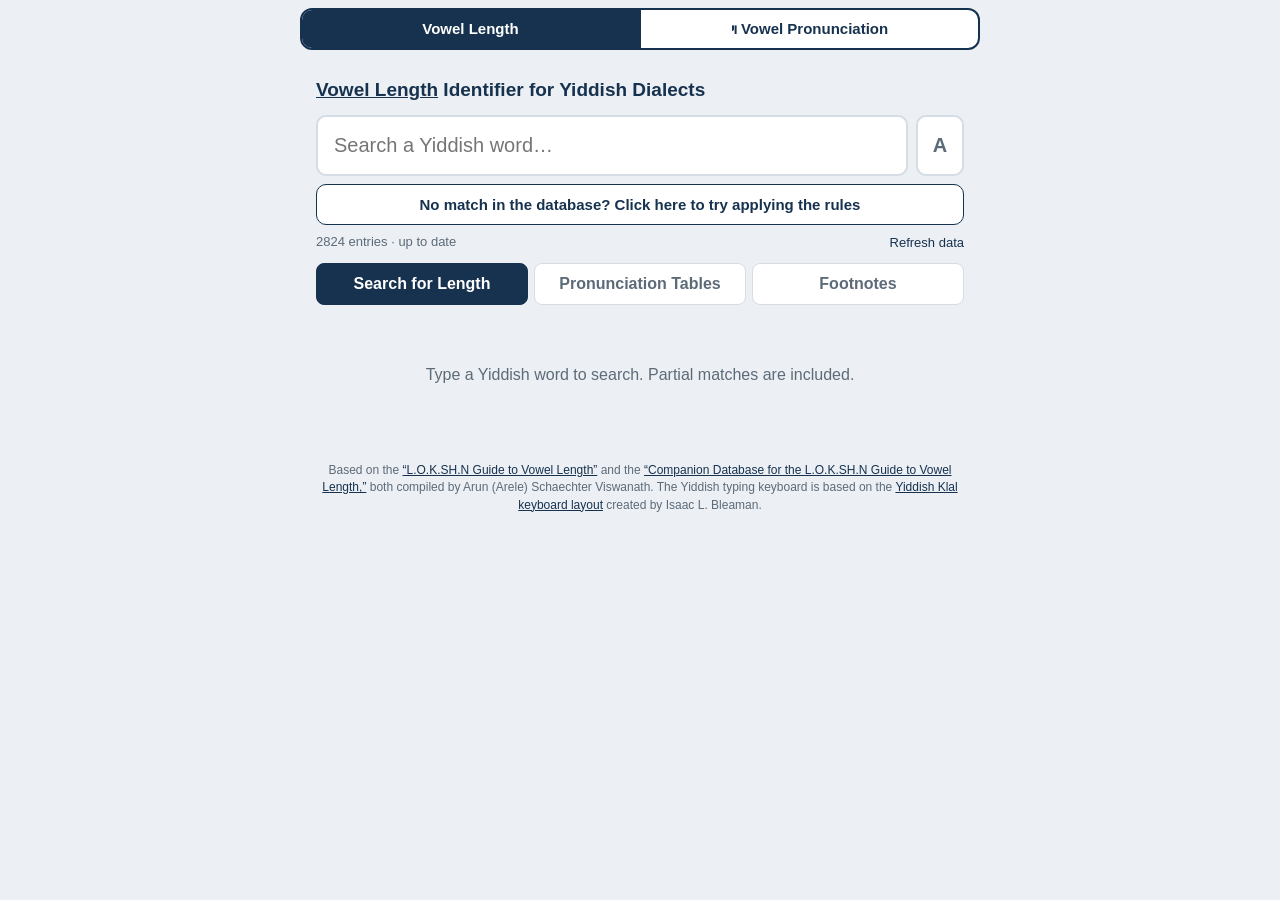
<file: index.html>
<!doctype html>
<html lang="en">
<head>
    <meta charset="utf-8">
    <meta name="viewport" content="width=device-width,initial-scale=1,viewport-fit=cover">
    <title>Yiddish Vowel Search</title>
    <link rel="icon" type="image/png" href="favicon.png">
    <link rel="manifest" href="manifest.webmanifest">
    <link rel="apple-touch-icon" href="icon-192.png">
    <meta name="apple-mobile-web-app-capable" content="yes">
    <meta name="mobile-web-app-capable" content="yes">
    <meta name="apple-mobile-web-app-title" content="Yiddish Vowel Search">
    <meta name="theme-color" content="#16324f">
    <script>
        // Pick the starting mode before first paint: #length / #oy in the address, else the last one used.
        (function () {
            var m = 'l';
            try {
                var h = location.hash.slice(1);
                m = h === 'oy' ? 'o' : h === 'length' ? 'l' : (localStorage.getItem('vowelMode') || 'l')
            } catch (e) {
            }
            m = m === 'o' ? 'o' : 'l';
            document.documentElement.dataset.mode = m;
            var t = document.querySelector('meta[name=theme-color]');
            if (t) t.content = m === 'o' ? '#4a2a73' : '#16324f'
        })();
    </script>
    <link rel="stylesheet" href="style.css">
</head>
<body>
<div id="modebar">
    <div class="in" role="tablist" aria-label="Choose a tool">
        <button type="button" id="mode-l" data-m="l" role="tab">Vowel Length</button>
        <button type="button" id="mode-o" data-m="o" role="tab"><span class="he" lang="yi">ױ</span> Vowel Pronunciation
        </button>
    </div>
</div>
<section class="app app-l" id="app-l">
    <h1>
        <button type="button" class="rulelink" id="l-vlbtn" title="What is vowel length?">Vowel Length</button>
        Identifier for Yiddish Dialects
    </h1>
    <header>
        <div class="qrow" id="l-qrow"><input id="l-q" type="search" dir="auto" lang="yi"
                                             placeholder="Search a Yiddish word…" autocomplete="off"
                                             autocapitalize="off" spellcheck="false">
            <button type="button" id="l-yid-toggle" class="yid-toggle" title="Toggle Yiddish typing (or type ~)"
                    aria-pressed="false" aria-label="Toggle Yiddish typing">A
            </button>
        </div>
        <button type="button" id="l-helpbtn" class="helpbtn">No match in the database? Click here to try applying the
            rules
        </button>
        <div class="status"><span id="l-count"></span>
            <button id="l-refresh" class="refresh" type="button">Refresh data</button>
        </div>
        <nav class="tabs" id="l-tabs">
            <button type="button" data-v="search" class="on">Search for Length</button>
            <button type="button" data-v="tables">Pronunciation Tables</button>
            <button type="button" data-v="notes">Footnotes</button>
        </nav>
    </header>
    <div id="l-results"></div>
    <button id="l-more" class="more" type="button" hidden>Show more</button>
    <div id="l-tables" hidden></div>
    <div id="l-notes" hidden></div>
    <footer class="tools">
        <button type="button" id="l-exp" hidden>Export data</button>
        <button type="button" id="l-imp" hidden>Import data</button>
        <input type="file" id="l-impfile" accept=".json,application/json" hidden></footer>
    <p class="credit">Based on the <a
            href="https://docs.google.com/presentation/d/1OzduSlGXEnK3ZCFV1P83UKeNwms5MjKgagxxe6kpKZY/edit?slide=id.h105c52efcca4e630_2_0#slide=id.h105c52efcca4e630_2_0"
            target="_blank" rel="noopener">“L.O.K.SH.N Guide to Vowel Length”</a> and the <a
            href="https://docs.google.com/spreadsheets/d/1Vip_J4QjpMBorfov15jmbXouSXQMAmMXT0EbYsYfPkc/edit?gid=671156978#gid=671156978"
            target="_blank" rel="noopener">“Companion Database for the L.O.K.SH.N Guide to Vowel Length,”</a> both
        compiled by Arun (Arele) Schaechter Viswanath. The Yiddish typing keyboard is based on the <a
            href="https://github.com/ibleaman/Yiddish-Klal" target="_blank" rel="noopener">Yiddish Klal keyboard layout</a>
        created by Isaac L. Bleaman.</p>
</section>
<section class="app app-o" id="app-o">
    <h1>Pronunciation of <span class="he" lang="yi">ױ</span> by Yiddish Dialect</h1>
    <header>
        <div class="qrow" id="o-qrow"><input id="o-q" type="search" dir="auto" lang="yi"
                                             placeholder="Search a Yiddish word…" autocomplete="off"
                                             autocapitalize="off" spellcheck="false">
            <button type="button" id="o-yid-toggle" class="yid-toggle" title="Toggle Yiddish typing (or type ~)"
                    aria-pressed="false" aria-label="Toggle Yiddish typing">A
            </button>
        </div>
        <div class="status"><span id="o-count"></span>
            <button id="o-refresh" class="refresh" type="button">Refresh data</button>
        </div>
        <nav class="tabs" id="o-tabs">
            <button type="button" data-v="search" class="on">Search</button>
            <button type="button" data-v="groups">Groups</button>
            <button type="button" data-v="pairs">Pairs</button>
        </nav>
    </header>
    <div id="o-results"></div>
    <button id="o-more" class="more" type="button" hidden>Show more</button>
    <div id="o-groups" hidden></div>
    <div id="o-pairs" hidden></div>
    <footer class="tools">
        <button type="button" id="o-exp" hidden>Export data</button>
        <button type="button" id="o-imp" hidden>Import data</button>
        <input type="file" id="o-impfile" accept=".json,application/json" hidden></footer>
    <p class="credit">Based on <a
            href="https://www.facebook.com/arun.avrum.viswanath/posts/pfbid0uQkRvTzjkXD2cPCEdBobP9nGxVMJNLaASXHVRKxkZYy59v4NMNE6BRaDEBWxb92El"
            target="_blank" rel="noopener">“Oy!: a self-directed guide to the <span class="he">וי</span> vowel for
        dialect-aspirers,”</a> compiled by Arele Schaechter Viswanath. The Yiddish typing keyboard is based on the <a
            href="https://github.com/ibleaman/Yiddish-Klal" target="_blank" rel="noopener">Yiddish Klal keyboard layout</a>
        created by Isaac L. Bleaman.</p>
</section>
<script src="jszip.min.js"></script>
<script src="shared.js"></script>
<script src="rules.js"></script>
<script src="rulefinder.js"></script>
<script src="length.js"></script>
<script src="oy.js"></script>
</body>
</html>
</file>
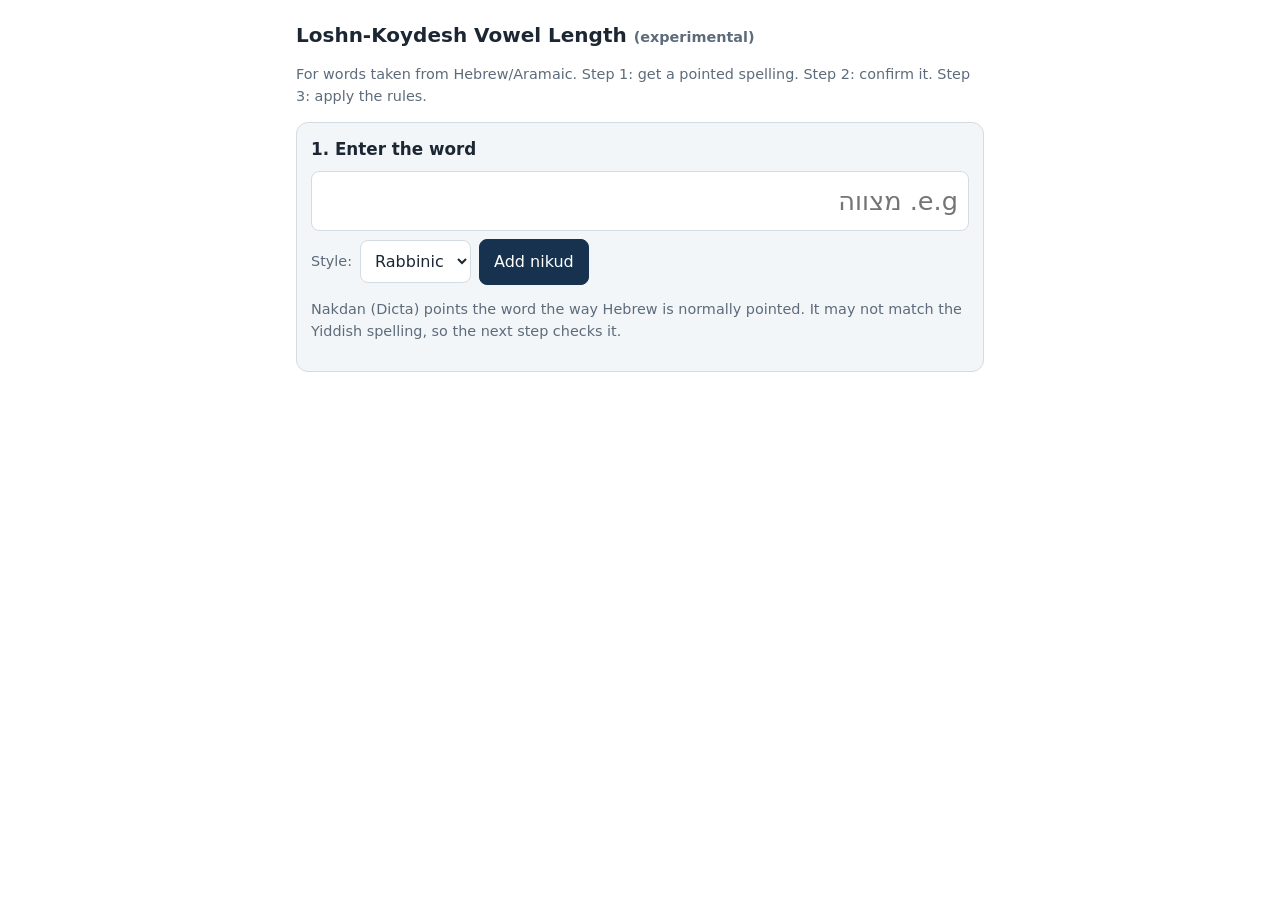
<file: lk.html>
<!doctype html>
<html lang="en">
<head>
<meta charset="utf-8">
<meta name="viewport" content="width=device-width,initial-scale=1,viewport-fit=cover">
<title>Loshn-Koydesh Vowel Length (experimental)</title>
<style>
:root{--bg:#fff;--fg:#1c2733;--mut:#5d6b7a;--card:#f3f6f9;--line:#d3dbe3;--acc:#16324f;--accfg:#fff;--ok:#1f7a3d;--warn:#a15c00}
@media (prefers-color-scheme:dark){:root{--bg:#10161d;--fg:#e6ecf2;--mut:#9aa8b6;--card:#1a232d;--line:#2d3945;--acc:#5b9bd5;--accfg:#08121c;--ok:#5fcf86;--warn:#e0a24a}}
*{box-sizing:border-box}
body{margin:0;padding:env(safe-area-inset-top,0) 0 env(safe-area-inset-bottom,0);background:var(--bg);color:var(--fg);font:16px/1.5 -apple-system,system-ui,Segoe UI,sans-serif}
main{max-width:720px;margin:0 auto;padding:16px}
h1{font-size:1.25rem;margin:.2em 0}
h2{font-size:1.05rem;margin:0 0 .5em}
.he{font-family:"Times New Roman","Noto Serif Hebrew",serif;font-size:1.6rem;direction:rtl}
.card{background:var(--card);border:1px solid var(--line);border-radius:12px;padding:14px;margin:14px 0}
.mut{color:var(--mut);font-size:.9rem}
input[type=text],select{font:inherit;padding:10px;border:1px solid var(--line);border-radius:8px;background:var(--bg);color:var(--fg);width:100%}
input.he{font-size:1.6rem}
.row{display:flex;gap:8px;flex-wrap:wrap;align-items:center;margin:8px 0}
.row>*{flex:0 0 auto}.row>input{flex:1 1 200px}
button,a.btn{font:inherit;padding:10px 14px;border-radius:8px;border:1px solid var(--line);background:var(--bg);color:var(--fg);cursor:pointer;text-decoration:none;display:inline-block}
button.pri{background:var(--acc);color:var(--accfg);border-color:var(--acc)}
button.opt{display:block;width:100%;text-align:right;margin:6px 0}
button.opt.sel{outline:2px solid var(--acc)}
button.opt small{display:block;text-align:left;color:var(--mut);direction:ltr;font-size:.8rem}
.err{color:var(--warn)}
ol.rules{padding-left:1.2em}ol.rules li{margin:.4em 0}
button.drop.on{text-decoration:line-through;opacity:.6;outline:2px solid var(--warn)}
[hidden]{display:none!important}
</style>
</head>
<body>
<main>
<h1>Loshn-Koydesh Vowel Length <span class="mut">(experimental)</span></h1>
<p class="mut">For words taken from Hebrew/Aramaic. Step 1: get a pointed spelling. Step 2: confirm it. Step 3: apply the rules.</p>

<section class="card" id="s1">
  <h2>1. Enter the word</h2>
  <div class="row">
    <input id="word" class="he" type="text" dir="rtl" lang="he" placeholder="e.g. מצווה" autocomplete="off" autocapitalize="off" spellcheck="false">
  </div>
  <div class="row">
    <label class="mut" for="genre">Style:</label>
    <select id="genre" style="width:auto">
      <option value="rabbinic" selected>Rabbinic</option>
      <option value="modern">Modern</option>
      <option value="poetry">Poetry</option>
    </select>
    <button class="pri" id="go" type="button">Add nikud</button>
  </div>
  <p class="mut">Nakdan (Dicta) points the word the way Hebrew is normally pointed. It may not match the Yiddish spelling, so the next step checks it.</p>
  <div id="opts"></div>
  <p class="err" id="err" hidden></p>
</section>

<section class="card" id="s2" hidden>
  <h2>2. Is this spelling correct?</h2>
  <div class="row"><input id="spell" class="he" type="text" dir="rtl" lang="he" autocomplete="off" spellcheck="false"></div>
  <p class="mut">You can edit the spelling above (for example to fix a vowel or a dagesh) before confirming.</p>
  <div class="row">
    <button class="pri" id="yes" type="button">Yes, it is correct</button>
    <button id="no" type="button">No</button>
    <button id="unsure" type="button">Not sure</button>
  </div>
  <div id="check" hidden>
    <p>Look the word up in one of these, then correct the spelling above and press “Yes”:</p>
    <div class="row">
      <button id="cp" type="button">Copy word, then open Nakdan</button>
      <a class="btn" id="morfix" target="_blank" rel="noopener">Morfix</a>
      <a class="btn" id="milog" target="_blank" rel="noopener">Milog</a>
    </div>
    <p class="mut" id="cpnote"></p>
  </div>
</section>

<section class="card" id="s3" hidden>
  <h2>3. Apply the rules</h2>
  <p>Confirmed spelling: <span class="he" id="final"></span></p>
  <p class="mut">The app reads the pointing as Ashkenazic Yiddish sounds (patah = a, qamats = o, segol = e, tsere = ey, holam = oy, hiriq = i, shuruk/qubuts = u) and guesses the stress. Check both, since they decide the result.</p>
  <p><strong>Stressed vowel</strong> (tap to change):</p>
  <div class="row" id="chips" dir="rtl"></div>
  <div id="dropwrap" hidden>
    <p><strong>Vowels not pronounced</strong> <span class="mut">(optional: tap a vowel that Yiddish drops, for example the qamats in רוחניות, so the rules see the word without it)</span></p>
    <div class="row" id="dropchips" dir="rtl"></div>
  </div>
  <div class="row">
    <label class="mut" for="snd">Sound of that vowel:</label>
    <select id="snd" style="width:auto"></select>
  </div>
  <div class="row">
    <label><input type="checkbox" id="dg"> The consonant after the stressed vowel has a dagesh in the standard Hebrew pointing</label>
  </div>
  <p class="mut">Nakdan often leaves that dagesh out (חֻמָּשׁ, אִשָּׁה, גְּדֻלָּה). Check Morfix or Milog if you are not sure.</p>
  <div class="row">
    <label class="mut" for="der">Is the word derived from a base word?</label>
    <select id="der" style="width:auto">
      <option value="no">No / not sure</option>
      <option value="open">Yes: the base ends in a consonant that is followed by a vowel here (e.g. דינים &lt; דין)</option>
      <option value="other">Yes: any other derivation (diminutive, prefixed form, etc.)</option>
    </select>
    <select id="base" style="width:auto" hidden>
      <option value="Long">Base vowel is long</option>
      <option value="Short">Base vowel is short</option>
    </select>
  </div>
  <div id="result"></div>
  <div id="analysis"></div>
</section>
</main>

<script src="lk-engine.js"></script>
<script>
(function () {
  const $ = id => document.getElementById(id);
  const API = 'https://nakdan-2-0.loadbalancer.dicta.org.il/api';
  const RULES_URL = 'https://docs.google.com/spreadsheets/d/1Vip_J4QjpMBorfov15jmbXouSXQMAmMXT0EbYsYfPkc/gviz/tq?tqx=out:csv&headers=1&sheet=Rules';

  // Plain letters only: no marks, Yiddish ligatures spelled out, and the Hebrew final forms are left alone.
  const bare = s => (s || '').normalize('NFD').replace(/[\u0591-\u05C7]/g, '')
    .replace(/\u05F0/g, 'וו').replace(/\u05F1/g, 'וי').replace(/\u05F2/g, 'יי').replace(/[\s\-()…]/g, '');

  function el(tag, cls, txt) { const e = document.createElement(tag); if (cls) e.className = cls; if (txt != null) e.textContent = txt; return e; }

  function showErr(msg) { const e = $('err'); e.textContent = msg || ''; e.hidden = !msg; }

  // ---- Step 1: Nakdan ----
  async function nakdan(word, genre) {
    const ctl = new AbortController(), t = setTimeout(() => ctl.abort(), 20000);
    try {
      // text/plain keeps this a "simple" request so the browser does not need a CORS preflight
      const res = await fetch(API, {
        method: 'POST', signal: ctl.signal,
        headers: {'Content-Type': 'text/plain;charset=UTF-8'},
        body: JSON.stringify({task: 'nakdan', data: word, genre, addmorph: true, matchpartial: true,
          keepmetagim: false, keepqq: false, nodageshdefmem: false, patachma: false})
      });
      if (!res.ok) throw new Error('Nakdan returned ' + res.status);
      const j = await res.json();
      return Array.isArray(j) ? j : (j.data || []);
    } finally { clearTimeout(t); }
  }

  // Distinct pointed readings for the first real word, best first. "|" marks prefix breaks in Nakdan's output.
  function readings(tokens) {
    const tok = tokens.find(t => t && t.options && t.options.length);
    if (!tok) return [];
    const seen = new Map();
    for (const o of tok.options) {
      // an option is an array (word first) or an object with the word in .w
      const raw = Array.isArray(o) ? o[0] : (typeof o === 'string' ? o : o && o.w);
      const w = (raw || '').replace(/\|/g, '').replace(/\u05BD/g, '');
      if (!w || seen.has(w)) continue;
      seen.set(w, Array.isArray(o) ? (typeof o[1] === 'string' ? o[1] : '') : [o && o.lex, o && o.morph].filter(Boolean).join(' · '));
    }
    return [...seen].map(([w, info]) => ({w, info}));
  }

  function chooseReading(r, btn) {
    for (const b of $('opts').querySelectorAll('button')) b.classList.remove('sel');
    if (btn) btn.classList.add('sel');
    $('spell').value = r;
    $('s2').hidden = false;
    $('s3').hidden = true;
    $('check').hidden = true;
  }

  async function go() {
    const w = bare($('word').value);
    showErr('');
    $('opts').textContent = '';
    $('s2').hidden = true; $('s3').hidden = true;
    if (!w) { showErr('Type a word first.'); return; }
    $('go').disabled = true; $('go').textContent = 'Working…';
    try {
      let list = readings(await nakdan(w, $('genre').value));
      // lay the marks typed by the person (אָ, אַ, rafe) over Nakdan's readings, and drop readings with different letters
      const typed = $('word').value, seen = new Set(), fit = [];
      for (const r of list) {
        const x = LKEngine.adaptOne(typed, r.w);
        if (x && !seen.has(x)) { seen.add(x); fit.push({w: x, info: r.info}); }
      }
      if (fit.length) list = fit;
      if (!list.length) {
        showErr('Nakdan gave no suggestion. You can type the pointed spelling yourself below, or look the word up.');
        chooseReading(w);
        $('check').hidden = false; setLinks();
      } else {
        if (list.length > 1) $('opts').append(el('p', 'mut', 'Nakdan found several readings. Tap the one that fits:'));
        list.forEach((r, i) => {
          const b = el('button', 'opt he', r.w); b.type = 'button';
          b.dir = 'rtl';
          if (r.info) b.append(el('small', '', r.info));
          b.onclick = () => chooseReading(r.w, b);
          $('opts').append(b);
          if (i === 0) chooseReading(r.w, b);
        });
      }
    } catch (e) {
      showErr('Could not reach Nakdan (' + (e.name === 'AbortError' ? 'timed out' : e.message) + '). Type the pointed spelling yourself, or look it up with the links.');
      chooseReading(w);
      $('check').hidden = false; setLinks();
    } finally { $('go').disabled = false; $('go').textContent = 'Add nikud'; }
  }

  // ---- Step 2: confirm or look up ----
  function setLinks() {
    const w = encodeURIComponent(bare($('spell').value || $('word').value));
    $('morfix').href = 'https://www.morfix.co.il/' + w;
    $('milog').href = 'https://milog.co.il/' + w;
  }

  async function copyThenNakdan() {
    const w = bare($('spell').value || $('word').value);
    try { await navigator.clipboard.writeText(w); $('cpnote').textContent = 'Copied “' + w + '”. Paste it into the Nakdan page.'; }
    catch (e) { $('cpnote').textContent = 'Could not copy automatically. Word: ' + w; }
    window.open('https://nakdan.dicta.org.il/', '_blank', 'noopener');
  }

  function askLookup() { $('check').hidden = false; setLinks(); }

  const {SOUNDS, parse, RULES, evaluate, guessStress} = LKEngine;

  const S3 = {U: [], p: 0, drop: new Set()};

  function renderS3() {
    const U = S3.U, chips = $('chips');
    chips.textContent = '';
    U.forEach((u, i) => {
      if (u.t !== 'V' || u.furtive || u.src === 'sheva') return;   // a vocal sheva is not a stress candidate
      const b = el('button', 'he' + (i === S3.p ? ' pri' : ''), u.s || '·'); b.type = 'button';
      b.onclick = () => { S3.p = i; S3.drop.delete(i); $('snd').value = U[i].v; $('dg').checked = !!(U[i + 1] && U[i + 1].t === 'C' && U[i + 1].dag); renderS3(); };
      chips.append(b);
    });
    const p = S3.p;
    const dc = $('dropchips'); dc.textContent = '';
    U.forEach((u, i) => {
      if (u.t !== 'V' || u.furtive || i === p) return;
      const b = el('button', 'he drop' + (S3.drop.has(i) ? ' on' : ''), u.s || '·'); b.type = 'button';
      b.onclick = () => { if (S3.drop.has(i)) S3.drop.delete(i); else S3.drop.add(i); renderS3(); };
      dc.append(b);
    });
    $('dropwrap').hidden = !dc.children.length;
    const der = $('der').value;
    $('base').hidden = der !== 'other';
    // the units the rules see: vowels marked as not pronounced are left out, so the consonants around them join up
    const keep = []; let np = 0;
    U.forEach((u, i) => {
      if (S3.drop.has(i) && i !== p) return;
      if (i === p) np = keep.length;
      keep.push(i === p ? Object.assign({}, u, {v: $('snd').value || u.v}) : u);
    });
    if ($('dg').checked && keep[np + 1] && keep[np + 1].t === 'C') keep[np + 1] = Object.assign({}, keep[np + 1], {dag: true});   // dagesh confirmed by the person
    const res = evaluate(keep, np, der), win = res.find(x => x.match);
    const R = $('result'); R.textContent = '';
    const out = win.r.k === 'dother' ? $('base').value : win.r.out;
    const box = el('div', 'card');
    box.style.background = 'var(--bg)';
    box.append(el('h2', '', 'Result: ' + out));
    box.append(el('p', '', 'Rule: ' + win.r.name));
    box.append(el('p', 'mut', win.r.desc));
    if (S3.drop.size) box.append(el('p', 'mut', 'Treated as not pronounced: ' + [...S3.drop].sort((a, b) => a - b).map(i => U[i].s || '·').join(' ')));
    if (win.r.exc && win.r.exc !== 'none' && win.r.exc !== 'None') box.append(el('p', 'mut', 'Known exceptions: ' + win.r.exc));
    R.append(box);
    const A = $('analysis'); A.textContent = '';
    A.append(el('p', 'mut', 'How each rule was checked (the first ✓ wins):'));
    const ol = el('ol', 'rules');
    for (const x of res) {
      const li = el('li');
      li.append(el('strong', '', (x.match ? '✓ ' : '✗ ') + x.r.name));
      li.append(el('div', 'mut', x.why));
      if (x.r === win.r) li.style.color = 'var(--ok)';
      ol.append(li);
    }
    A.append(ol);
  }

  function startS3(word) {
    const U = parse(word);
    S3.U = U;
    S3.drop = new Set();
    const A = $('analysis');
    S3.p = guessStress(U);
    if (S3.p < 0) {
      $('chips').textContent = ''; $('result').textContent = '';
      A.textContent = '';
      A.append(el('p', 'err', 'No vowels found in this spelling, so the rules cannot be applied. Go back and add nikud.'));
      return;
    }
    const snd = $('snd');
    if (!snd.options.length) for (const s of SOUNDS) snd.append(new Option(s, s));
    snd.value = U[S3.p].v;
    $('der').value = 'no';
    $('dg').checked = !!(U[S3.p + 1] && U[S3.p + 1].t === 'C' && U[S3.p + 1].dag);
    renderS3();
  }

  function confirm() {
    const w = $('spell').value.trim();
    if (!w) return;
    $('final').textContent = w;
    $('check').hidden = true;
    $('s3').hidden = false;
    startS3(w);
    $('s3').scrollIntoView({behavior: 'smooth', block: 'nearest'});
  }

  $('go').onclick = go;
  $('word').addEventListener('keydown', e => { if (e.key === 'Enter') go(); });
  $('yes').onclick = confirm;
  $('no').onclick = askLookup;
  $('unsure').onclick = askLookup;
  $('cp').onclick = copyThenNakdan;
  $('snd').onchange = renderS3;
  $('der').onchange = renderS3;
  $('dg').onchange = renderS3;
  $('base').onchange = renderS3;
  $('spell').addEventListener('input', () => { $('s3').hidden = true; setLinks(); });
})();
</script>
</body>
</html>
</file>
<file: style.css>
:root {
    --modeh: 56px;
    --bad: #a12a2a
}

html[data-mode=l] {
    --bg: #eceff3;
    --card: #fff;
    --ink: #16202b;
    --mut: #5d6b79;
    --line: #d5dce4;
    --acc: #16324f;
    --ok: #1f7a4d;
    --okbg: #e0f2e8;
    --warn: #9a5200;
    --warnbg: #fdeccf;
    --na: #55606b;
    --nabg: #e6e9ed
}

html[data-mode=o] {
    --bg: #efecf3;
    --card: #fff;
    --ink: #1c1726;
    --mut: #675f75;
    --line: #dad4e3;
    --acc: #4a2a73;
    --ok: #1f7a4d;
    --okbg: #e0f2e8;
    --warn: #9a5200;
    --warnbg: #fdeccf;
    --na: #675f75;
    --nabg: #e9e5ef
}

@media (prefers-color-scheme: dark) {
    :root {
        --bad: #f09a9a
    }

    html[data-mode=l] {
        --bg: #10151b;
        --card: #192029;
        --ink: #e8edf2;
        --mut: #93a1af;
        --line: #2a3541;
        --acc: #9cc2ee;
        --ok: #7fd3a3;
        --okbg: #17372a;
        --warn: #f1b266;
        --warnbg: #3d2a10;
        --na: #a3afbb;
        --nabg: #242d37
    }

    html[data-mode=o] {
        --bg: #131018;
        --card: #1d1925;
        --ink: #ece8f2;
        --mut: #a398b3;
        --line: #2f2839;
        --acc: #c7a9f0;
        --ok: #7fd3a3;
        --okbg: #17372a;
        --warn: #f1b266;
        --warnbg: #3d2a10;
        --na: #a398b3;
        --nabg: #272031
    }
}

* {
    box-sizing: border-box
}

[hidden] {
    display: none !important
}

html, body {
    margin: 0
}

html {
    background: var(--bg)
}

body {
    background: var(--bg);
    color: var(--ink);
    font: 16px/1.45 -apple-system, BlinkMacSystemFont, "Segoe UI", Roboto, sans-serif;
    padding: env(safe-area-inset-top) 0 env(safe-area-inset-bottom)
}

body::before {
    content: "";
    position: fixed;
    inset: 0 0 auto;
    height: env(safe-area-inset-top, 0px);
    background: var(--bg);
    z-index: 5
}

button {
    font: inherit;
    cursor: pointer
}

/* ---- mode switch ---- */
html[data-mode=l] #app-o, html[data-mode=o] #app-l {
    display: none
}

#modebar {
    position: sticky;
    top: env(safe-area-inset-top, 0px);
    z-index: 4;
    height: var(--modeh);
    padding: 8px 16px 6px;
    background: var(--bg)
}

#modebar .in {
    max-width: 680px;
    margin: 0 auto;
    height: 100%;
    display: flex;
    border: 2px solid var(--acc);
    border-radius: 12px;
    overflow: hidden;
    background: var(--card)
}

#modebar button {
    flex: 1;
    border: 0;
    background: none;
    color: var(--acc);
    font-size: 15px;
    font-weight: 600;
    padding: 0 8px
}

#modebar button + button {
    border-left: 2px solid var(--acc)
}

html[data-mode=l] #mode-l, html[data-mode=o] #mode-o {
    background: var(--acc);
    color: var(--card)
}

@media (max-width: 520px) {
    #modebar {
        padding: 8px 8px 6px
    }
}

/* ---- shared by both apps ---- */
.app {
    max-width: 680px;
    margin: 0 auto;
    padding: 16px
}

.app header {
    position: sticky;
    top: calc(var(--modeh) + env(safe-area-inset-top, 0px));
    background: var(--bg);
    padding: 12px 0 10px;
    z-index: 2
}

.app h1 {
    font-size: 19px;
    line-height: 1.3;
    margin: 6px 0 0;
    color: var(--acc)
}

.app input {
    width: 100%;
    font: inherit;
    font-size: 20px;
    padding: 14px 16px;
    border: 2px solid var(--line);
    border-radius: 10px;
    background: var(--card);
    color: var(--ink)
}

.app input:focus {
    outline: none;
    border-color: var(--acc)
}

.qrow {
    display: flex;
    gap: 8px;
    align-items: stretch
}

.qrow input {
    flex: 1;
    min-width: 0;
    width: auto
}

.yid-toggle {
    flex: none;
    min-width: 48px;
    border: 2px solid var(--line);
    border-radius: 10px;
    background: var(--card);
    color: var(--mut);
    font-size: 20px;
    font-weight: 600;
    padding: 0 12px
}

.yid-toggle.on {
    background: var(--acc);
    border-color: var(--acc);
    color: var(--card)
}

.app input.yid-on {
    border-color: var(--acc)
}

.status {
    display: flex;
    justify-content: space-between;
    gap: 8px;
    color: var(--mut);
    font-size: 13px;
    margin-top: 8px;
    min-height: 20px
}

.refresh {
    background: none;
    border: 0;
    color: var(--acc);
    font-size: 13px;
    padding: 0
}

.tabs {
    display: flex;
    gap: 6px;
    margin-top: 10px
}

.tabs button {
    flex: 1;
    padding: 8px;
    border: 1px solid var(--line);
    border-radius: 8px;
    background: var(--card);
    color: var(--mut);
    font-weight: 600
}

.tabs button.on {
    background: var(--acc);
    color: var(--card);
    border-color: var(--acc)
}

.card, .note {
    background: var(--card);
    border: 1px solid var(--line);
    border-radius: 10px;
    padding: 14px 16px;
    margin: 0 0 12px
}

.word {
    font: 600 34px/1.2 "Frank Ruhl Libre", "David", "Times New Roman", serif;
    direction: rtl;
    text-align: right;
    margin: 0 0 8px;
    padding-bottom: 8px;
    border-bottom: 1px solid var(--line)
}

dl {
    display: grid;
    grid-template-columns:7.5rem 1fr;
    gap: 6px 12px;
    margin: 0
}

dt {
    color: var(--mut);
    font-size: 14px
}

dd {
    margin: 0;
    overflow-wrap: anywhere
}

.empty {
    color: var(--mut)
}

.badge {
    display: inline-block;
    padding: 1px 10px;
    border-radius: 99px;
    font-size: 14px;
    font-weight: 600
}

.msg {
    text-align: center;
    color: var(--mut);
    padding: 32px 8px
}

.more {
    display: block;
    margin: 4px auto 24px;
    padding: 10px 20px;
    border: 1px solid var(--line);
    border-radius: 8px;
    background: var(--card);
    color: var(--acc)
}

button.rulelink {
    background: none;
    border: 0;
    padding: 0;
    font: inherit;
    color: var(--acc);
    text-decoration: underline;
    text-align: start;
    cursor: pointer
}

.tw {
    overflow-x: auto;
    margin: 0 0 16px
}

table {
    border-collapse: collapse;
    width: 100%;
    background: var(--card)
}

th, td {
    border: 1px solid var(--line);
    padding: 6px;
    text-align: start;
    vertical-align: top
}

th {
    background: var(--nabg)
}

.ov {
    position: fixed;
    inset: 0;
    background: rgba(0, 0, 0, .5);
    display: flex;
    align-items: flex-end;
    justify-content: center;
    z-index: 10;
    padding: env(safe-area-inset-top) 8px env(safe-area-inset-bottom)
}

@media (min-width: 600px) {
    .ov {
        align-items: center
    }
}

.modal {
    position: relative;
    background: var(--card);
    color: var(--ink);
    border-radius: 14px;
    max-width: 640px;
    width: 100%;
    max-height: 85vh;
    overflow: auto;
    padding: 18px 18px 20px;
    margin-bottom: 8px
}

.modal h3 {
    margin: 0 38px 12px 0;
    font-size: 18px;
    line-height: 1.3;
    overflow-wrap: anywhere
}

.x {
    position: absolute;
    top: 8px;
    right: 8px;
    width: 34px;
    height: 34px;
    border: 0;
    border-radius: 50%;
    background: var(--nabg);
    color: var(--ink);
    font-size: 22px;
    line-height: 1;
    padding: 0
}

.rl {
    color: var(--mut);
    font-size: 13px;
    margin-bottom: 2px
}

.tools {
    display: flex;
    gap: 20px;
    justify-content: center;
    padding: 8px 0 0
}

.tools button {
    background: none;
    border: 0;
    color: var(--acc);
    font-size: 13px;
    padding: 4px
}

.credit {
    color: var(--mut);
    font-size: 12px;
    text-align: center;
    padding: 8px 0 28px
}

.credit a {
    color: var(--acc)
}

.he {
    direction: rtl;
    unicode-bidi: isolate
}

/* ---- Vowel length (LOKSHN) only ---- */
.helpbtn {
    display: block;
    width: 100%;
    margin-top: 8px;
    padding: 9px 12px;
    border: 1px solid var(--acc);
    border-radius: 10px;
    background: var(--card);
    color: var(--acc);
    font-size: 15px;
    font-weight: 600
}

.sound {
    color: var(--mut);
    font-style: italic
}

.yes {
    background: var(--okbg);
    color: var(--ok)
}

.exc {
    background: var(--warnbg);
    color: var(--warn)
}

.na {
    background: var(--nabg);
    color: var(--na)
}

.app-l th, .app-l td {
    white-space: pre-line
}

.cap {
    font-weight: 700;
    font-size: 14px;
    letter-spacing: .02em;
    margin: 0 0 6px
}

.fn {
    display: flex;
    gap: 8px;
    margin: 0 0 10px
}

.fn:last-child {
    margin: 0
}

.lb {
    flex: none;
    min-width: 1.6em;
    text-align: end;
    color: var(--mut)
}

.tx {
    flex: 1;
    min-width: 0;
    white-space: pre-line;
    overflow-wrap: anywhere
}

.intro {
    font-size: 14px;
    line-height: 1.5;
    white-space: pre-line;
    overflow-wrap: anywhere
}

.lead {
    font-size: 14px;
    line-height: 1.5;
    margin: 0 0 12px;
    white-space: pre-line;
    overflow-wrap: anywhere
}

.rf {
    margin: 0 0 12px
}

.rt {
    white-space: pre-line;
    overflow-wrap: anywhere
}

button.wbtn {
    flex: 1;
    padding: 12px;
    font: inherit;
    font-size: 17px;
    font-weight: 600;
    border-radius: 10px;
    border: 1px solid var(--acc);
    background: var(--card);
    color: var(--acc);
    cursor: pointer
}

.wiz {
    background: var(--card);
    border: 1px solid var(--line);
    border-radius: 10px;
    padding: 16px;
    margin: 0 0 12px
}

.wmut {
    color: var(--mut);
    font-size: 14px;
    margin: 0 0 10px
}

.wq {
    font-size: 19px;
    font-weight: 600;
    margin: 0 0 14px
}

.wrow {
    display: flex;
    gap: 10px
}

.wnav {
    display: flex;
    gap: 18px;
    margin-top: 14px
}

.wnav button {
    background: none;
    border: 0;
    color: var(--acc);
    font: inherit;
    font-size: 14px;
    padding: 4px 0;
    cursor: pointer
}

.wh {
    font-weight: 700;
    font-size: 17px;
    margin: 0 0 6px
}

.wd {
    white-space: pre-line;
    margin: 0 0 14px;
    overflow-wrap: anywhere
}

.wn {
    background: var(--nabg);
    border-radius: 8px;
    padding: 8px 10px;
    margin: 0 0 12px;
    font-size: 14px
}

.wo {
    font-size: 22px;
    font-weight: 700;
    margin: 2px 0 14px;
    white-space: pre-line
}

.wlab {
    color: var(--mut);
    font-size: 13px;
    margin: 0 0 2px
}

.wo a, .rt a {
    color: var(--acc);
    text-decoration: underline
}

@media (max-width: 520px) {
    .app-l {
        padding: 12px 8px
    }

    .app-l table {
        font-size: 13px
    }

    .app-l th, .app-l td {
        padding: 4px 3px
    }
}

/* ---- Oy vowel only ---- */
.app-o .badge {
    background: var(--nabg);
    color: var(--ink)
}

.app-o .rl {
    margin: 10px 0 2px
}

.der {
    color: var(--mut)
}

.sub {
    color: var(--mut);
    font-size: 13px;
    margin: 10px 0 0
}

.sec {
    font-weight: 700;
    font-size: 14px;
    margin: 12px 0 6px;
    color: var(--mut);
    letter-spacing: .02em
}

.chips {
    display: flex;
    flex-wrap: wrap;
    gap: 6px;
    margin-top: 10px;
    direction: rtl
}

.chip {
    padding: 3px 10px;
    border: 1px solid var(--line);
    border-radius: 99px;
    background: var(--bg);
    color: var(--ink);
    font: 18px "Frank Ruhl Libre", "David", serif;
    direction: rtl
}

.gb {
    margin-top: 10px;
    padding: 8px 14px;
    border: 1px solid var(--acc);
    border-radius: 8px;
    background: var(--card);
    color: var(--acc);
    font-size: 14px;
    font-weight: 600
}

.gt {
    font-weight: 700;
    margin: 0 0 4px
}

.pre {
    white-space: pre-line;
    overflow-wrap: anywhere
}

@media (max-width: 520px) {
    .app-o {
        padding: 12px 8px
    }

    .app-o table {
        font-size: 14px
    }
}

.rt .sp {
    margin: 0 0 6px
}

.rt .sp:last-child {
    margin: 0
}

/* ---- Semi-automated rule finder (inside "Help me find the rule", vowel length only) ---- */
.wcol {
    display: flex;
    flex-direction: column;
    gap: 10px
}

.app-l .wcol .wbtn {
    flex: none;
    text-align: start
}

.af .opts {
    display: flex;
    flex-wrap: wrap;
    gap: 10px 18px;
    margin: 10px 0;
    align-items: center
}

.af label {
    display: flex;
    gap: 6px;
    align-items: center
}

.af select {
    font: inherit;
    padding: 6px 8px;
    border: 1px solid var(--line);
    border-radius: 8px;
    background: var(--card);
    color: var(--ink)
}

/* two toggles under the rule list note */
.af .views {
    display: flex;
    flex-wrap: wrap;
    gap: 8px;
    margin: 0 0 10px
}

.af .views button {
    font: inherit;
    font-size: 14px;
    font-weight: 600;
    padding: 6px 12px;
    border-radius: 8px;
    border: 1px solid var(--acc);
    background: var(--card);
    color: var(--acc)
}

.af .views button.on {
    background: var(--acc);
    color: var(--card)
}

.af h2 {
    font-size: 15px;
    margin: 18px 0 8px
}

.afpre {
    display: flex;
    flex-wrap: wrap;
    gap: 6px;
    direction: rtl;
    margin: 6px 0 4px
}

.af .wl {
    font: 600 34px/1.7 "Frank Ruhl Libre", "David", "Times New Roman", serif;
    margin: 6px 0 12px
}

.af .wl .c {
    padding: 0 1px
}

.af .wl button.v {
    font: inherit;
    padding: 0 6px;
    margin: 0 2px;
    border: 2px solid var(--line);
    border-radius: 10px;
    background: var(--card);
    color: var(--ink)
}

.af .wl button.v.on, .af .ltr.on {
    background: var(--acc);
    border-color: var(--acc);
    color: var(--card)
}

.af .ltr {
    font: 600 22px/1.2 "Frank Ruhl Libre", "David", "Times New Roman", serif;
    padding: 3px 10px;
    border: 1px solid var(--line);
    border-radius: 8px;
    background: var(--card);
    color: var(--ink)
}

.af .ltr.on {
    background: var(--warnbg);
    border-color: var(--warn);
    color: var(--warn)
}

.af .res .name {
    font-weight: 700;
    font-size: 17px
}

.af .res .out {
    font-size: 24px;
    font-weight: 700;
    margin: 2px 0 8px;
    white-space: pre-line
}

.af .lab {
    color: var(--mut);
    font-size: 13px
}

.af .btn {
    font: inherit;
    font-size: 15px;
    font-weight: 600;
    padding: 8px 14px;
    border-radius: 10px;
    border: 1px solid var(--acc);
    background: var(--card);
    color: var(--acc)
}

.af .step {
    border: 1px solid var(--line);
    background: var(--card);
    border-radius: 10px;
    padding: 9px 12px;
    margin: 0 0 8px
}

.af .step.win {
    border: 2px solid var(--ok)
}

.af .step.after {
    opacity: .6
}

.af .pill {
    display: inline-block;
    min-width: 42px;
    text-align: center;
    border-radius: 99px;
    padding: 1px 10px;
    font-size: 13px;
    font-weight: 700;
    margin-right: 8px
}

.af .p-yes {
    background: var(--okbg);
    color: var(--ok)
}

.af .p-no {
    background: var(--nabg);
    color: var(--na)
}

.af button.sn {
    background: none;
    border: 0;
    padding: 0;
    font-weight: 600;
    color: var(--acc);
    text-decoration: underline;
    text-align: start;
    overflow-wrap: anywhere
}

.af .tag {
    font-size: 12px;
    color: var(--mut);
    margin-left: 6px
}

.af .why {
    color: var(--mut);
    font-size: 14px;
    margin-top: 3px
}

.af .tg {
    display: inline-flex;
    margin-right: 8px;
    vertical-align: middle
}

.af .tg button {
    padding: 1px 12px;
    border: 1px solid var(--line);
    background: var(--card);
    color: var(--ink);
    font-size: 13px
}

.af .tg button:first-child {
    border-radius: 99px 0 0 99px
}

.af .tg button:last-child {
    border-radius: 0 99px 99px 0
}

.af .tg button.on {
    background: var(--acc);
    color: var(--card);
    border-color: var(--acc)
}

.af .ok {
    color: var(--ok);
    font-weight: 700
}

.af .bad {
    color: var(--bad);
    font-weight: 700
}

.af .dbw {
    font-weight: 700;
    margin: 0 0 4px
}

.af .dbword {
    font: 600 20px "Frank Ruhl Libre", "David", "Times New Roman", serif
}

.af label.pq {
    margin: 6px 0
}
</file>
